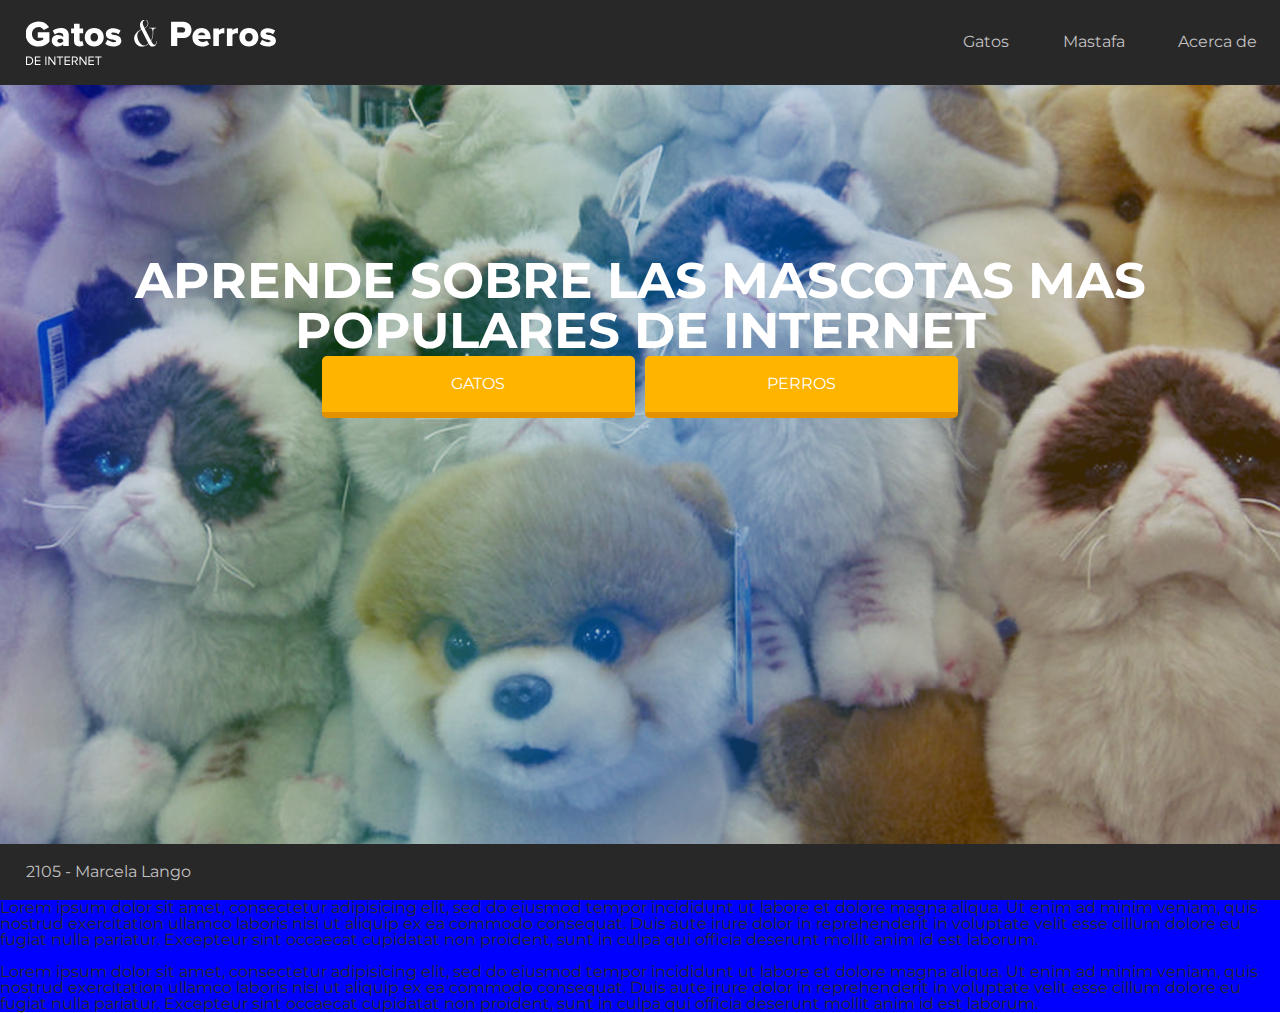
<file: index.html>
<!DOCTYPE html>
<html>
    <head>
        <title>Ejercicio de la Clase 4</title>
        <link rel="stylesheet" type="text/css" href="style.css">
        <link href="https://fonts.googleapis.com/css?family=Montserrat:400,700" rel="stylesheet" type="text/css">
        <meta charset="UTF-8" />
    </head>
    <body>
        <header>
            <div class="container">
                <nav class="row between middle">

                    <div class="col-4">
                        <a href="index.html">
                            <img src="assets/logo.svg"/>
                        </a>
                    </div>

                    <div class="col-3 end">
                        <ul class="row between">
                            <li class="col">
                                <a href="gatos.html" class="layout_a">Gatos</a>
                                </li>
                            <li class="col">
                                <a href="perros.html" class="layout_a">Mastafa</a>
                            </li>
                            <li class="col">
                                <a href="acerca.html" class="layout_a">Acerca de</a>
                            </li>
                        </ul>
                    </div>

                </nav>
            </div>
        </header>


        <section class="home full-height">

            <div class="container">
                <div class="row center">
                    <h1 class="col-10">Aprende sobre las mascotas mas populares de internet</h1>

                    <div class="col-3 boton">
                        <a href="gatos.html" class="boton_a">Gatos</a>
                    </div>

                    <div class="col-3 boton">
                        <a href="perros.html" class="boton_a">Perros</a>
                    </div>
                </div>
            </div>

        </section>
        <section class="content">
            <p>Lorem ipsum dolor sit amet, consectetur adipisicing elit, sed do eiusmod
            tempor incididunt ut labore et dolore magna aliqua. Ut enim ad minim veniam,
            quis nostrud exercitation ullamco laboris nisi ut aliquip ex ea commodo
            consequat. Duis aute irure dolor in reprehenderit in voluptate velit esse
            cillum dolore eu fugiat nulla pariatur. Excepteur sint occaecat cupidatat non
            proident, sunt in culpa qui officia deserunt mollit anim id est laborum.</p>
            <br>
            <p>Lorem ipsum dolor sit amet, consectetur adipisicing elit, sed do eiusmod
            tempor incididunt ut labore et dolore magna aliqua. Ut enim ad minim veniam,
            quis nostrud exercitation ullamco laboris nisi ut aliquip ex ea commodo
            consequat. Duis aute irure dolor in reprehenderit in voluptate velit esse
            cillum dolore eu fugiat nulla pariatur. Excepteur sint occaecat cupidatat non
            proident, sunt in culpa qui officia deserunt mollit anim id est laborum.</p>
        </section>
        <footer>
            <div class="container">
                <div class="row">
                    <div class="col-12">
                        2105 - <a href="http://twitter.com/marulango" target="_blank" class="layout_a">Marcela Lango</a>
                    </div>
                </div>
            </div>
        </footer>
    </body>
</html>
</file>
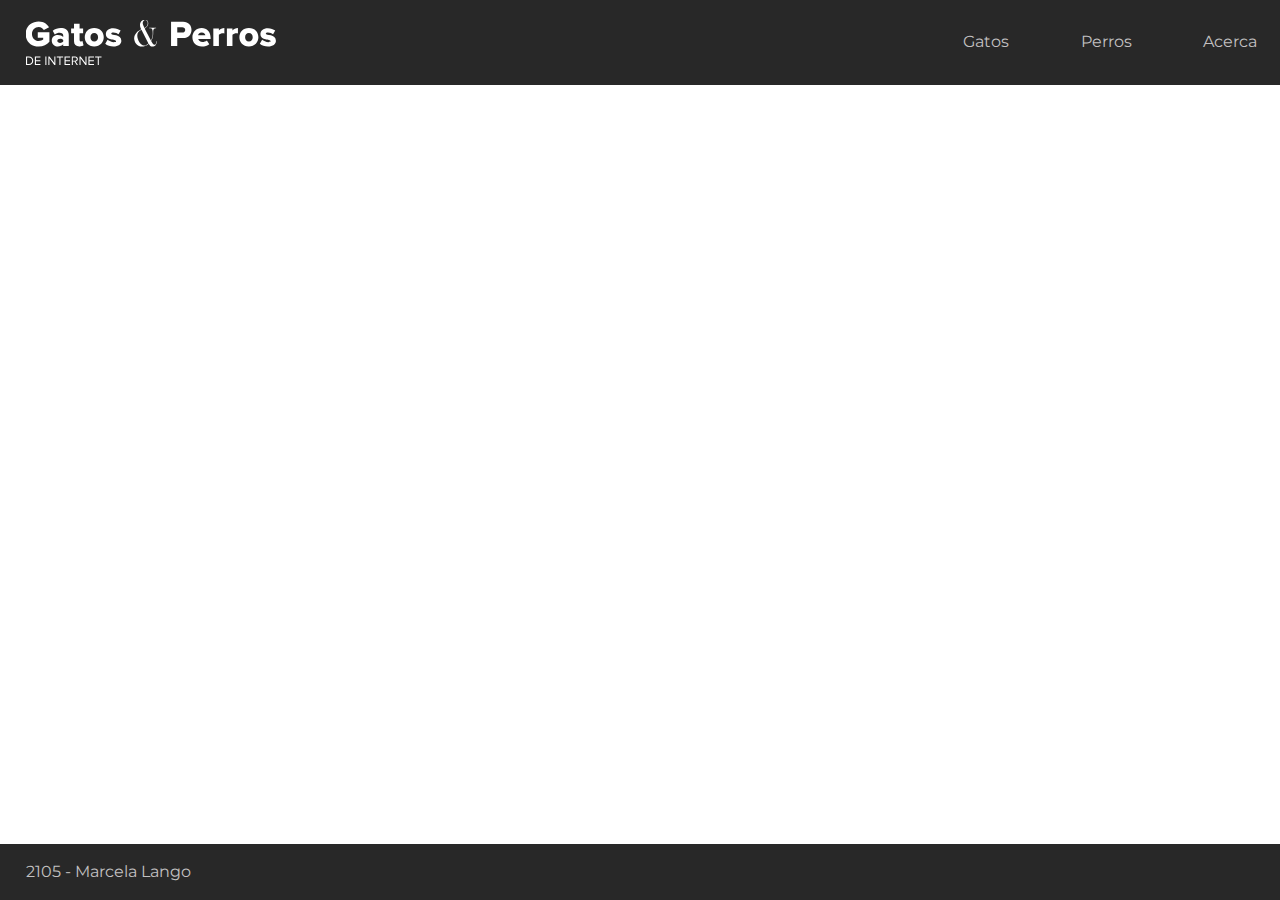
<file: gatos.html>
<!DOCTYPE html>
<html>
    <head>
        <title>Gatos y Perros del Internet</title>
        <link rel="stylesheet" type="text/css" href="style.css">
        <link href="https://fonts.googleapis.com/css?family=Montserrat:400,700" rel="stylesheet" type="text/css">
        <meta charset="UTF-8" />
    </head>
<body>
    <header>
            <div class="container">
                <nav class="row between middle">

                    <div class="col-4">
                        <a href="index.html">
                            <img src="assets/logo.svg"/>
                        </a>
                    </div>

                    <div class="col-3 end">
                        <ul class="row between">
                            <li class="col">
                                <a href="/gatos.html" class="layout_a">Gatos</a>
                                </li>
                            <li class="col">
                                <a href="/perros.html" class="layout_a">Perros</a>
                            </li>
                            <li class="col">
                                <a href="/acerca.html" class="layout_a">Acerca</a>
                            </li>
                        </ul>
                    </div>

                </nav>
            </div>
        </header>
        <section>
            <h2>Lista de Gatos en Memes favoritos</h2>
            <ol>
                <li>Nyan Cat</li>
                <li>Grumpy Cat</li>
                <li>Maru</li>
                <li>Git, el gato</li>
            </ol>
        </section>
        <footer>
            <div class="container">
                <div class="row">
                    <div class="col-12">
                        2105 - <a href="http://twitter.com/marulango" target="_blank" class="layout_a">Marcela Lango</a>
                    </div>
                </div>
            </div>
        </footer>

</body>
</html>
</file>
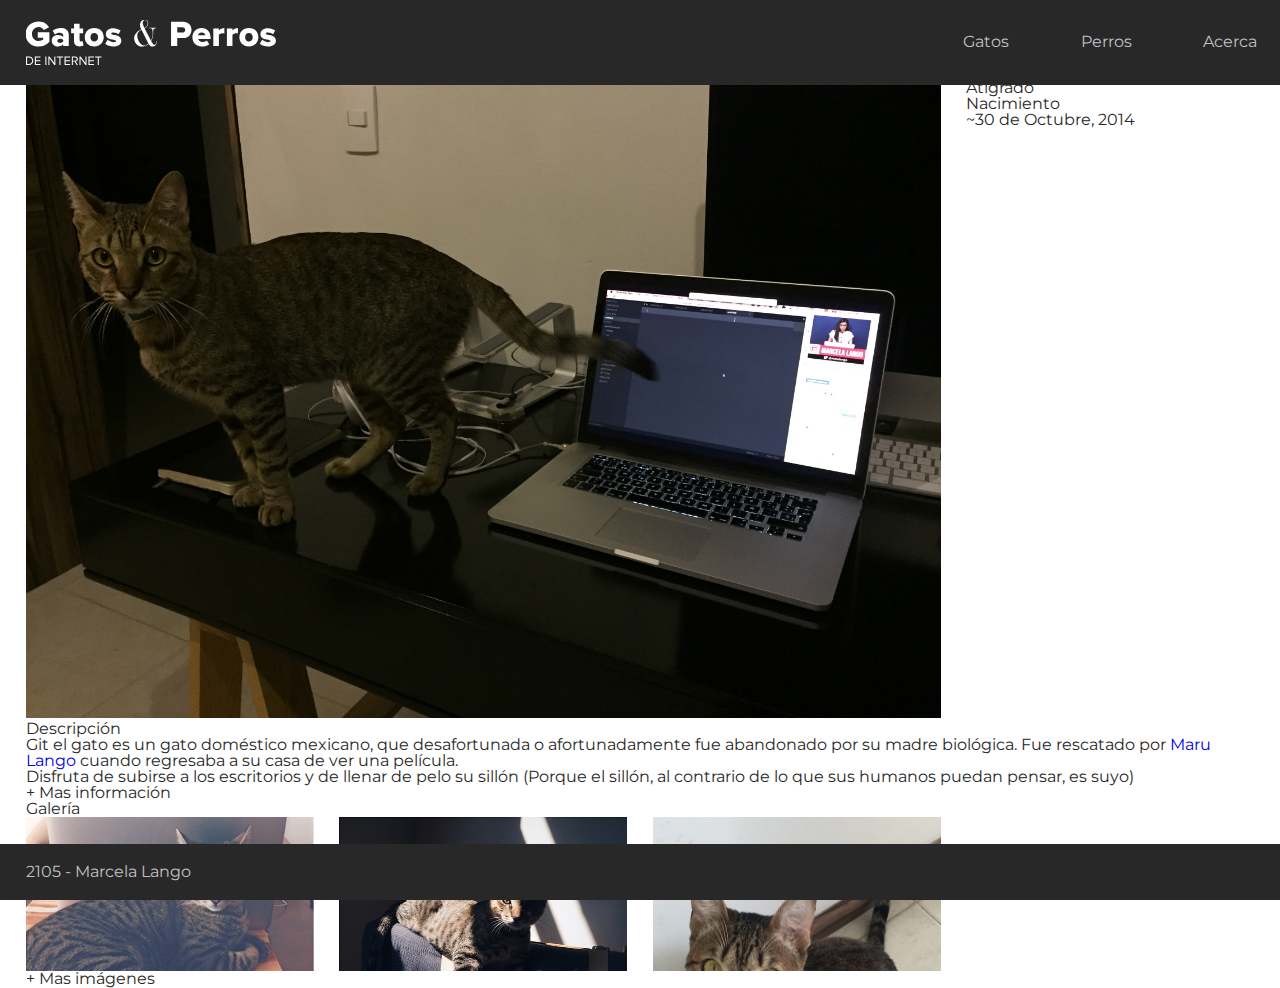
<file: git.html>
<!DOCTYPE html>
<html>
<head>
    <title>Gatos y Perros del Internet</title>
    <link rel="stylesheet" type="text/css" href="style.css">
    <link href="https://fonts.googleapis.com/css?family=Montserrat:400,700" rel="stylesheet" type="text/css">
    <meta charset="UTF-8" />
</head>
<header>
        <div class="container">
            <nav class="row between middle">

                <div class="col-4">
                    <a href="index.html">
                        <img src="assets/logo.svg"/>
                    </a>
                </div>

                <div class="col-3 end">
                    <ul class="row between">
                        <li class="col">
                            <a href="/gatos.html" class="layout_a">Gatos</a>
                        </li>
                        <li class="col">
                            <a href="/perros.html" class="layout_a">Perros</a>
                        </li>
                        <li class="col">
                            <a href="/acerca.html" class="layout_a">Acerca</a>
                        </li>
                    </ul>
                </div>

            </nav>
        </div>
    </header>
    <section class="single">
        <div class="container">
            <div class="row">
                <h2 class="col-12">Git, el gato</h2>
                <a class="col-12" href="https://instagram.com/p/vbMajIqeTU/">2014, Instagram</a>
                <div class="col-9">
                    <img src="assets/gatos/git/git-main.jpg" />
                </div>
                <div class="col-3">
                    <div class="row">
                        <div class="col-12 info">
                            <h4>Raza</h4> Doméstico Mexicano
                        </div>
                        <div class="col-12 info">
                            <h4>Color</h4> Atigrado
                        </div>
                        <div class="col-12 info">
                            <h4>Nacimiento</h4> ~30 de Octubre, 2014
                        </div>
                    </div>
                </div>
            </div>
            <div class="row">
                <h3 class="col-12">Descripción</h3>
                <div class="col-12">
                    <p>Git el gato es un gato doméstico mexicano, que desafortunada o afortunadamente fue abandonado por su madre biológica. Fue rescatado por <a href="http://twitter.com/marulango" target="_blank">Maru Lango</a> cuando regresaba a su casa de ver una película.</p>

                    <p>Disfruta de subirse a los escritorios y de llenar de pelo su sillón (Porque el sillón, al contrario de lo que sus humanos puedan pensar, es suyo)</p>

                    <a class="more">+ Mas información</a>
                </div>
                
            </div>

            <div class="row">
                <h3 class="col-12">Galería</h3>
                <div class="col-3 same-height">
                    <img src="assets/gatos/git/git-1.png" />
                </div>
                <div class="col-3 same-height">
                    <img src="assets/gatos/git/git-2.png" />
                </div>
                <div class="col-3 same-height">
                    <img src="assets/gatos/git/git-3.png" />
                </div>
                <a class="col-12 more">+ Mas imágenes</a>
            </div>
        </div>
    </section>
    <footer>
        <div class="container">
            <div class="row">
                <div class="col-12">
                    2105 - <a href="http://twitter.com/" target="_blank" class="layout_a">Marcela Lango</a>
                </div>
            </div>
        </div>
    </footer>
</file>
<file: style.css>
@import url('css/reset.css');
@import url('css/reticula.css');
@import url('css/editorial.css');
@import url('css/secciones.css');
@import url('css/formas.css');
@import url('css/layout.css');

html, body {
    color: #282828;
    height: 100%;
    font-family: 'Montserrat', sans-serif;
}
</file>
